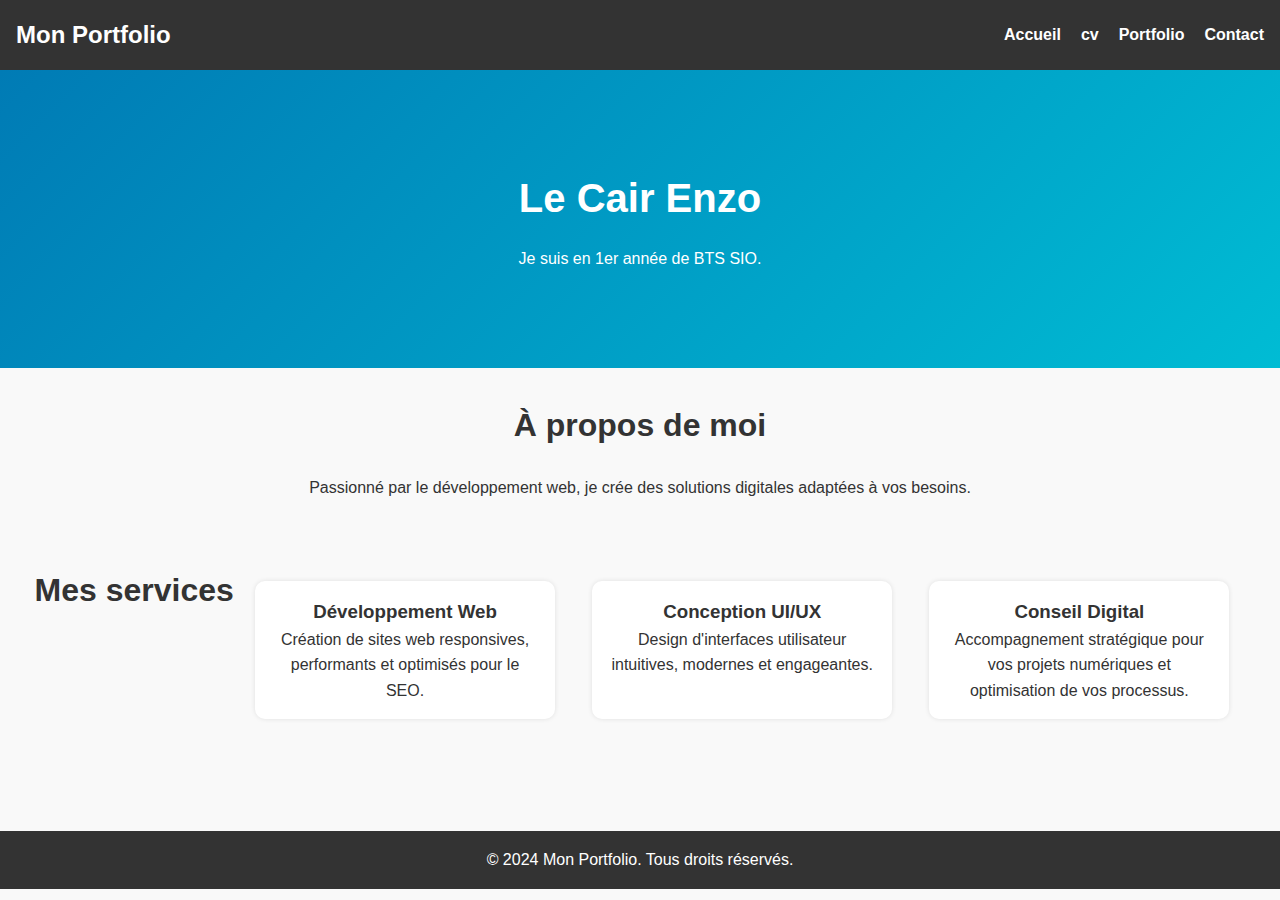
<file: index.html>
<!DOCTYPE html>
<html lang="fr">
<head>
  <meta charset="UTF-8">
  <meta name="viewport" content="width=device-width, initial-scale=1.0">
  <title>Mon Portfolio</title>
  <link rel="stylesheet" href="portefolio.css">
</head>
<body>
  <header>
    <nav class="navbar">
      <div class="logo">
        <h1>Mon Portfolio</h1>
      </div>
      <ul class="nav-links">
        <li><a href="index.html">Accueil</a></li>
        <li><a href="about.html">cv</a></li>
        <li><a href="portfolio.html">Portfolio</a></li>
        <li><a href="contact.html">Contact</a></li>
      </ul>
    </nav>
    <section class="hero">
      <div class="hero-content">
        <h2>Le Cair Enzo</h2>
        <p>Je suis en 1er année de BTS SIO.</p>
      </div>
    </section>
  </header>

  <main>
    <section class="about-preview">
      <h2>À propos de moi</h2>
      <p>Passionné par le développement web, je crée des solutions digitales adaptées à vos besoins.</p>
    </section>

    <section class="services">
      <h2>Mes services</h2>
      <div class="service">
        <h3>Développement Web</h3>
        <p>Création de sites web responsives, performants et optimisés pour le SEO.</p>
      </div>
      <div class="service">
        <h3>Conception UI/UX</h3>
        <p>Design d'interfaces utilisateur intuitives, modernes et engageantes.</p>
      </div>
      <div class="service">
        <h3>Conseil Digital</h3>
        <p>Accompagnement stratégique pour vos projets numériques et optimisation de vos processus.</p>
      </div>
    </section>
  </main>

  <footer>
    <p>&copy; 2024 Mon Portfolio. Tous droits réservés.</p>
  </footer>
</body>
</html>
</file>
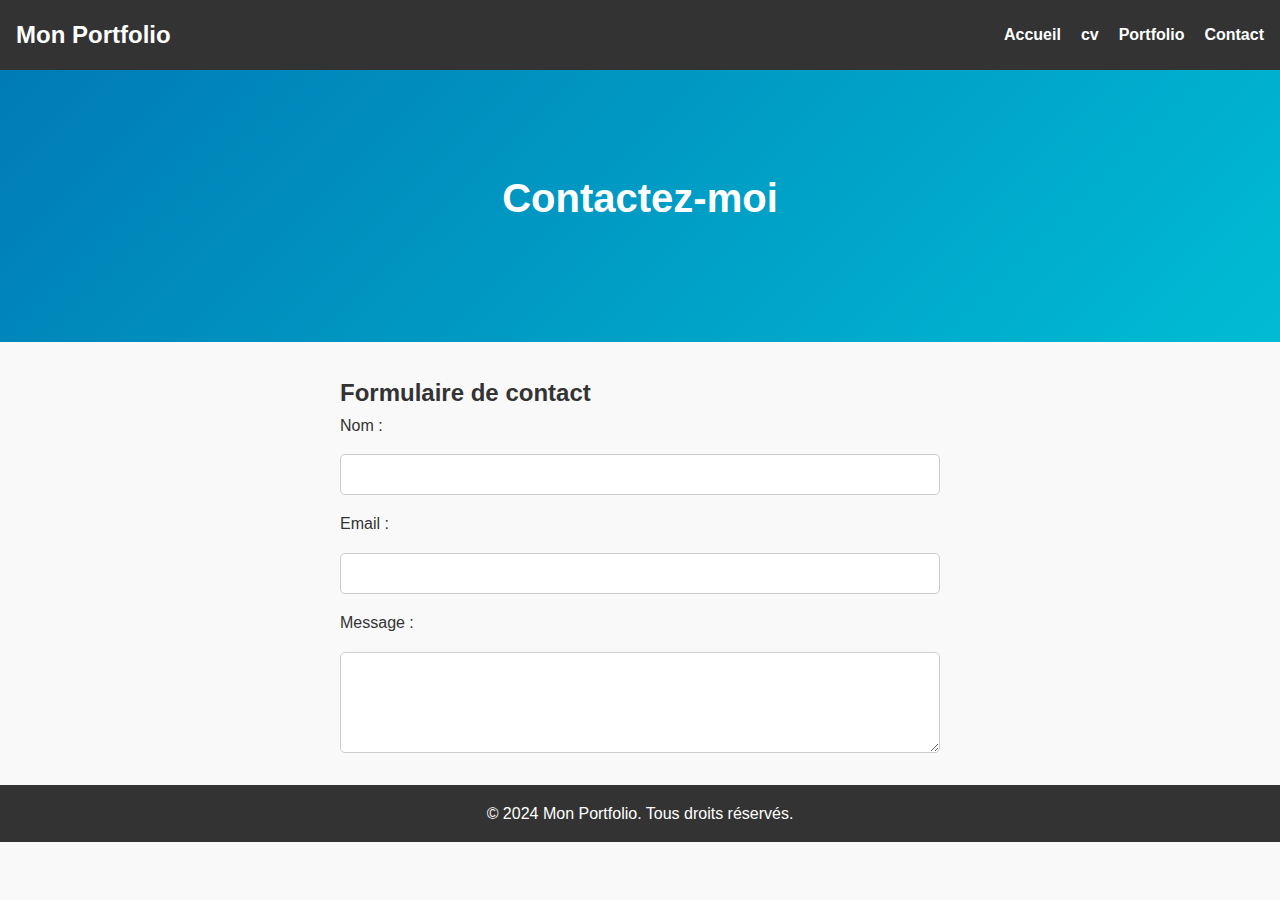
<file: contact.html>
<!DOCTYPE html>
<html lang="fr">
<head>
  <meta charset="UTF-8">
  <meta name="viewport" content="width=device-width, initial-scale=1.0">
  <title>Contact - Mon Portfolio</title>
  <link rel="stylesheet" href="portefolio.css">
</head>
<body>
  <header>
    <nav class="navbar">
      <div class="logo">
        <h1>Mon Portfolio</h1>
      </div>
      <ul class="nav-links">
        <li><a href="index.html">Accueil</a></li>
        <li><a href="about.html">cv</a></li>
        <li><a href="portfolio.html">Portfolio</a></li>
        <li><a href="contact.html">Contact</a></li>
      </ul>
    </nav>
    <section class="hero">
      <div class="hero-content">
        <h2>Contactez-moi</h2>
      </div>
    </section>
  </header>

  <main>
    <section class="contact-form">
      <h2>Formulaire de contact</h2>
      <form action="#">
        <label for="name">Nom :</label>
        <input type="text" id="name" name="name" required>

        <label for="email">Email :</label>
        <input type="email" id="email" name="email" required>

        <label for="message">Message :</label>
        <textarea id="message" name="message" rows="5" required></textarea>
      </form>
    </section>
  </main>

  <footer>
    <p>&copy; 2024 Mon Portfolio. Tous droits réservés.</p>
  </footer>
</body>
</html>
</file>
<file: portefolio.css>
* {
  margin: 0;
  padding: 0;
  box-sizing: border-box;
}

body {
  font-family: 'Open Sans', sans-serif;
  background-color: #f9f9f9;
  color: #333;
  line-height: 1.6;
}

a {
  text-decoration: none;
  color: inherit;
}

.navbar {
  display: flex;
  justify-content: space-between;
  align-items: center;
  background-color: #333;
  padding: 1rem;
}

.navbar h1 {
  color: #fff;
  font-size: 1.5rem;
}

.nav-links {
  list-style: none;
  display: flex;
  gap: 20px;
}

.nav-links a {
  color: #fff;
  font-weight: 600;
  transition: color 0.3s;
}

.nav-links a:hover {
  color: #00bcd4;
}

.hero {
  background: linear-gradient(135deg, #007bb5, #00bcd4);
  color: white;
  padding: 6rem 1rem;
  text-align: center;
}

.hero h2 {
  font-size: 2.5rem;
  margin-bottom: 1rem;
}

.cta-button {
  background-color: #00bcd4;
  color: white;
  padding: 10px 20px;
  border-radius: 5px;
  font-weight: bold;
  transition: background-color 0.3s;
}

.cta-button:hover {
  background-color: #007bb5;
}

main {
  padding: 2rem;
}

.about-preview, .services {
  text-align: center;
  margin-bottom: 4rem;
}

.about-preview h2, .services h2 {
  font-size: 2rem;
  margin-bottom: 1.5rem;
}

.services {
  display: flex;
  justify-content: space-around;
}

.service {
  background-color: white;
  padding: 1rem;
  border-radius: 10px;
  box-shadow: 0px 0px 5px rgba(0, 0, 0, 0.1);
  flex: 1;
  max-width: 300px;
  margin: 1rem;
}

footer {
  background-color: #333;
  color: white;
  padding: 1rem;
  text-align: center;
}

.contact-form {
  max-width: 600px;
  margin: 0 auto;
}

.contact-form form {
  display: flex;
  flex-direction: column;
  gap: 1rem;
}

.contact-form label {
  font-size: 1rem;
}

.contact-form input, .contact-form textarea {
  padding: 0.75rem;
  border: 1px solid #ccc;
  border-radius: 5px;
}

.contact-form button {
  background-color: #00bcd4;
  color: white;
  padding: 0.75rem;
  border: none;
  border-radius: 5px;
  cursor: pointer;
  font-size: 1rem;
}

.contact-form button:hover {
  background-color: #007bb5;
}
</file>
